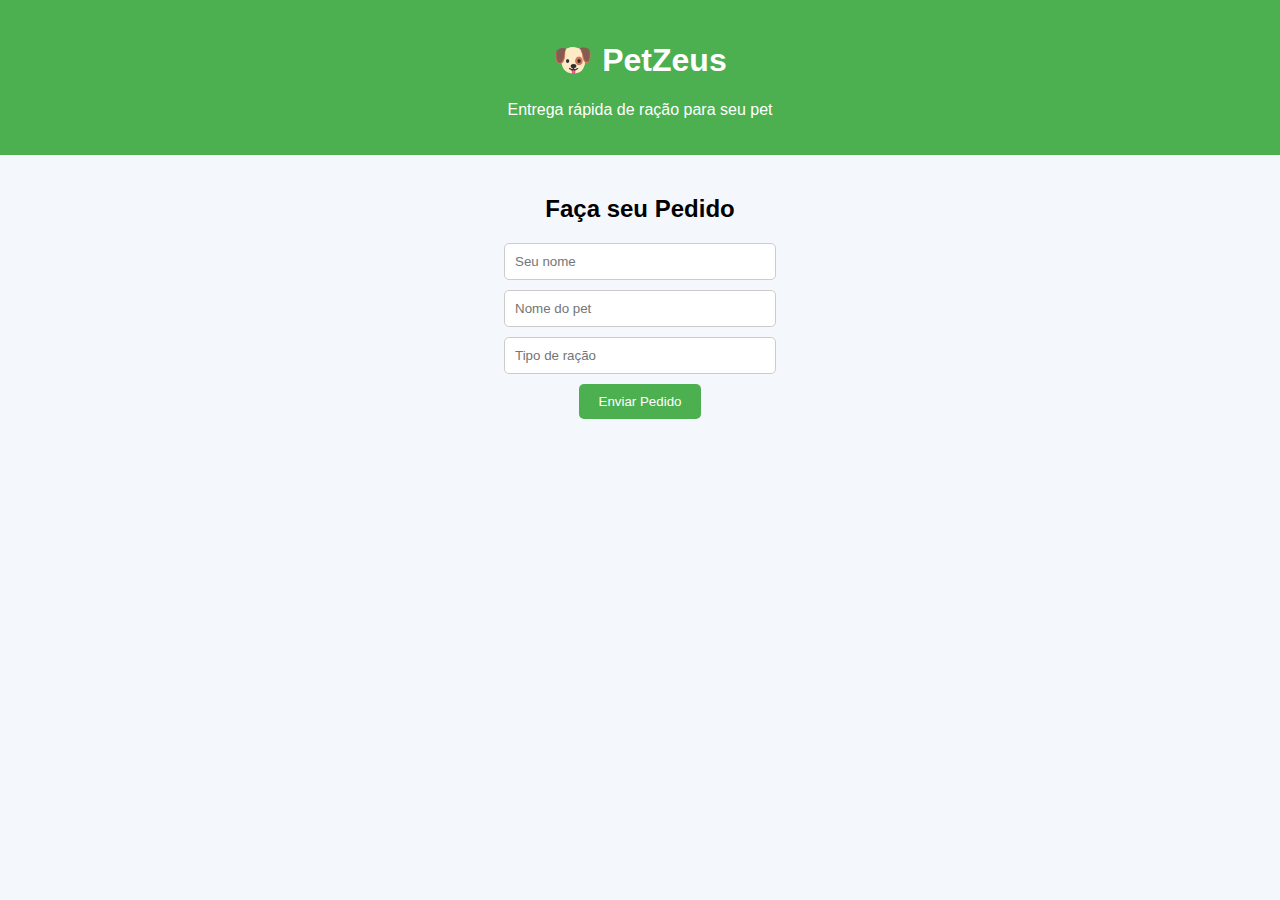
<file: index.html>
<!DOCTYPE html>
<html lang="pt-BR">
<head>
    <meta charset="UTF-8">
    <title>PetZeus</title>
    <link rel="stylesheet" href="style.css">
</head>
<body>

    <header>
        <h1>🐶 PetZeus</h1>
        <p>Entrega rápida de ração para seu pet</p>
    </header>

    <main>
        <section class="cadastro">
            <h2>Faça seu Pedido</h2>

            <input type="text" id="nome" placeholder="Seu nome">
            <input type="text" id="pet" placeholder="Nome do pet">
            <input type="text" id="racao" placeholder="Tipo de ração">

            <button onclick="fazerPedido()">Enviar Pedido</button>

            <p id="mensagem"></p>
        </section>
    </main>

    <script src="script.js"></script>
</body>
</html>
</file>
<file: style.css>
body {
    font-family: Arial, sans-serif;
    background-color: #f4f7fb;
    margin: 0;
    padding: 0;
    text-align: center;
}

header {
    background-color: #4CAF50;
    color: white;
    padding: 20px;
}

.cadastro {
    margin-top: 40px;
}

input {
    display: block;
    margin: 10px auto;
    padding: 10px;
    width: 250px;
    border-radius: 5px;
    border: 1px solid #ccc;
}

button {
    padding: 10px 20px;
    border: none;
    background-color: #4CAF50;
    color: white;
    border-radius: 5px;
    cursor: pointer;
}

button:hover {
    background-color: #45a049;
}

#mensagem {
    margin-top: 20px;
    font-weight: bold;
}
</file>
